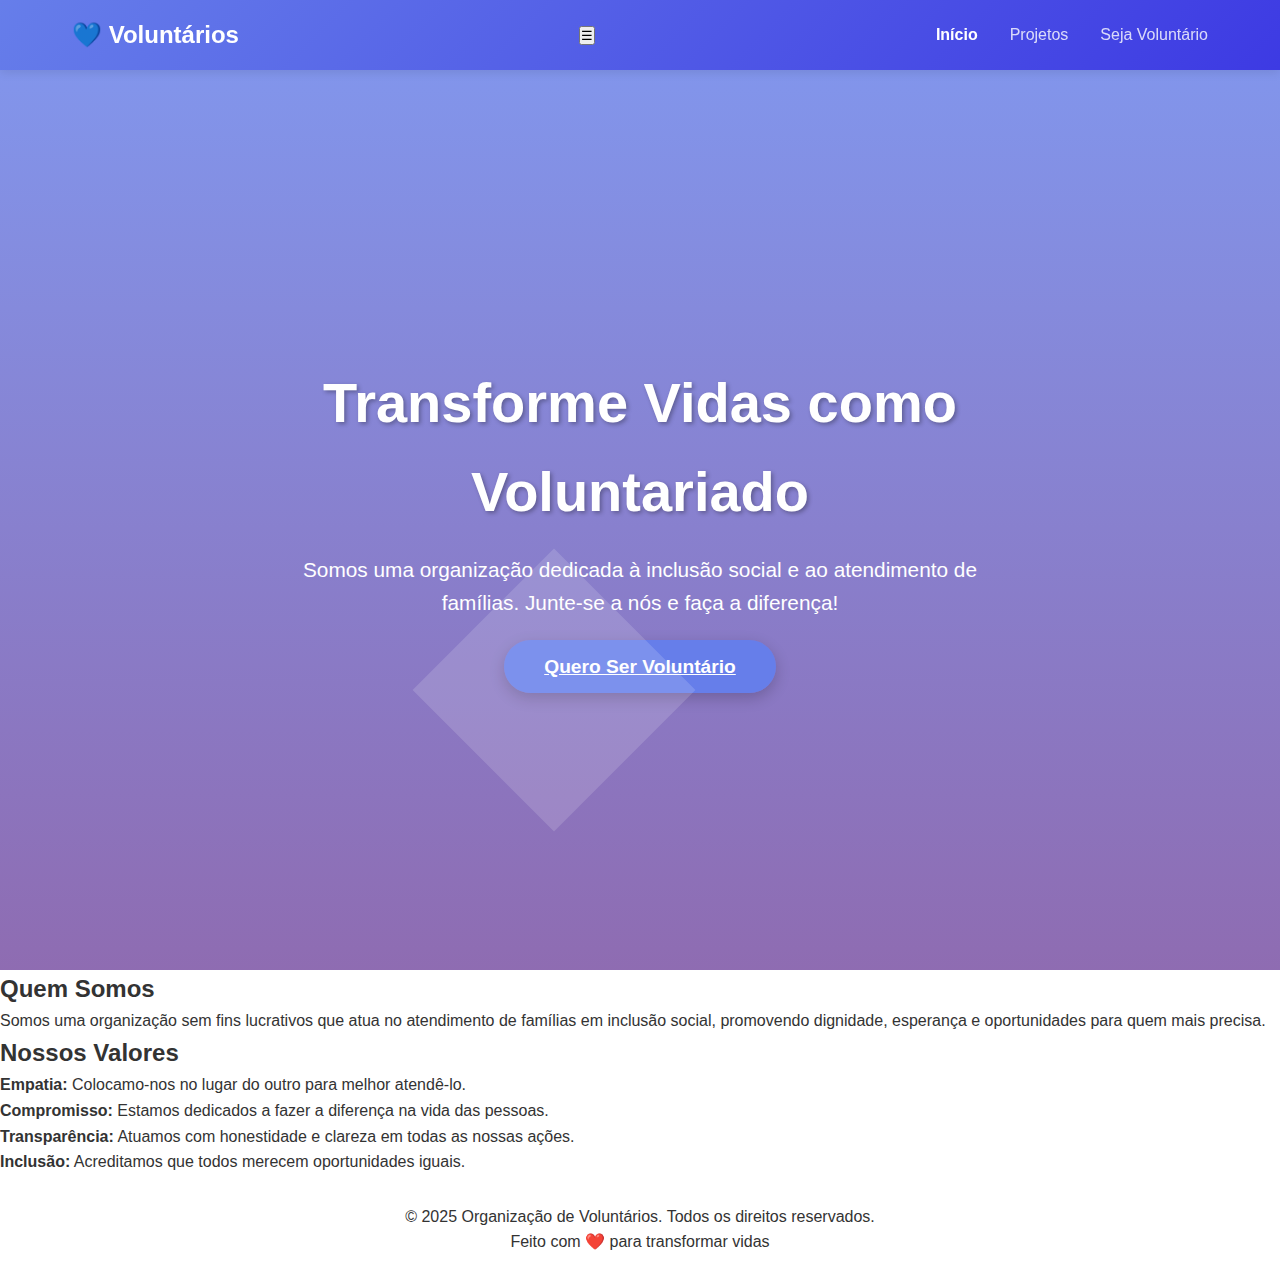
<file: index.html>
<!DOCTYPE html>
<html lang="pt-BR">
<head>
    <meta charset="UTF-8">
    <meta name="viewport" content="width=device-width, initial-scale=1.0">
    <title>Organização de Voluntários - Início</title>
    <link rel="stylesheet" href="style.css">
</head>
<body>
    <!-- Header -->
    <header>
        <nav>
            <div class="logo">&#128153; Voluntários</div>
            <button class="menu-toggle" onclick="toggleMenu()">☰</button>
            <ul id="navMenu">
                <li><a href="index.html" class="active">Início</a></li>
                <li><a href="projeto.html">Projetos</a></li>
                <li><a href="cadastro.html">Seja Voluntário</a></li>        
            </ul>
        </nav>
    </header>

    <!-- Hero Section -->
    <section class="hero">
        <div class="hero-content">
            <h1>Transforme Vidas como Voluntariado</h1>
            <p>Somos uma organização dedicada à inclusão social e ao atendimento de famílias. Junte-se a nós e faça a diferença!</p>
            <a href="cadastro.html" class="btn-primary">Quero Ser Voluntário</a>
                    </div>
    </section>
    
    <!-- Quem Somos -->
    <section class="about">
        <h2>Quem Somos</h2>
        <p>Somos uma organização sem fins lucrativos que atua no atendimento de famílias em inclusão social, promovendo dignidade, esperança e oportunidades para quem mais precisa.</p>
        <h2>Nossos Valores</h2>
                <ul>
            <li><strong>Empatia:</strong> Colocamo-nos no lugar do outro para melhor atendê-lo.</li>
            <li><strong>Compromisso:</strong> Estamos dedicados a fazer a diferença na vida das pessoas.</li>
            <li><strong>Transparência:</strong> Atuamos com honestidade e clareza em todas as nossas ações.</li>
            <li><strong>Inclusão:</strong> Acreditamos que todos merecem oportunidades iguais.</li>
        
    <!-- Footer -->
    <footer>
        <p>&copy; 2025 Organização de Voluntários. Todos os direitos reservados.</p>
     <p>Feito com &#10084;&#65039; para transformar vidas</p>
    </footer>

    <script src="script.js"></script>
</body>
</html>
</file>
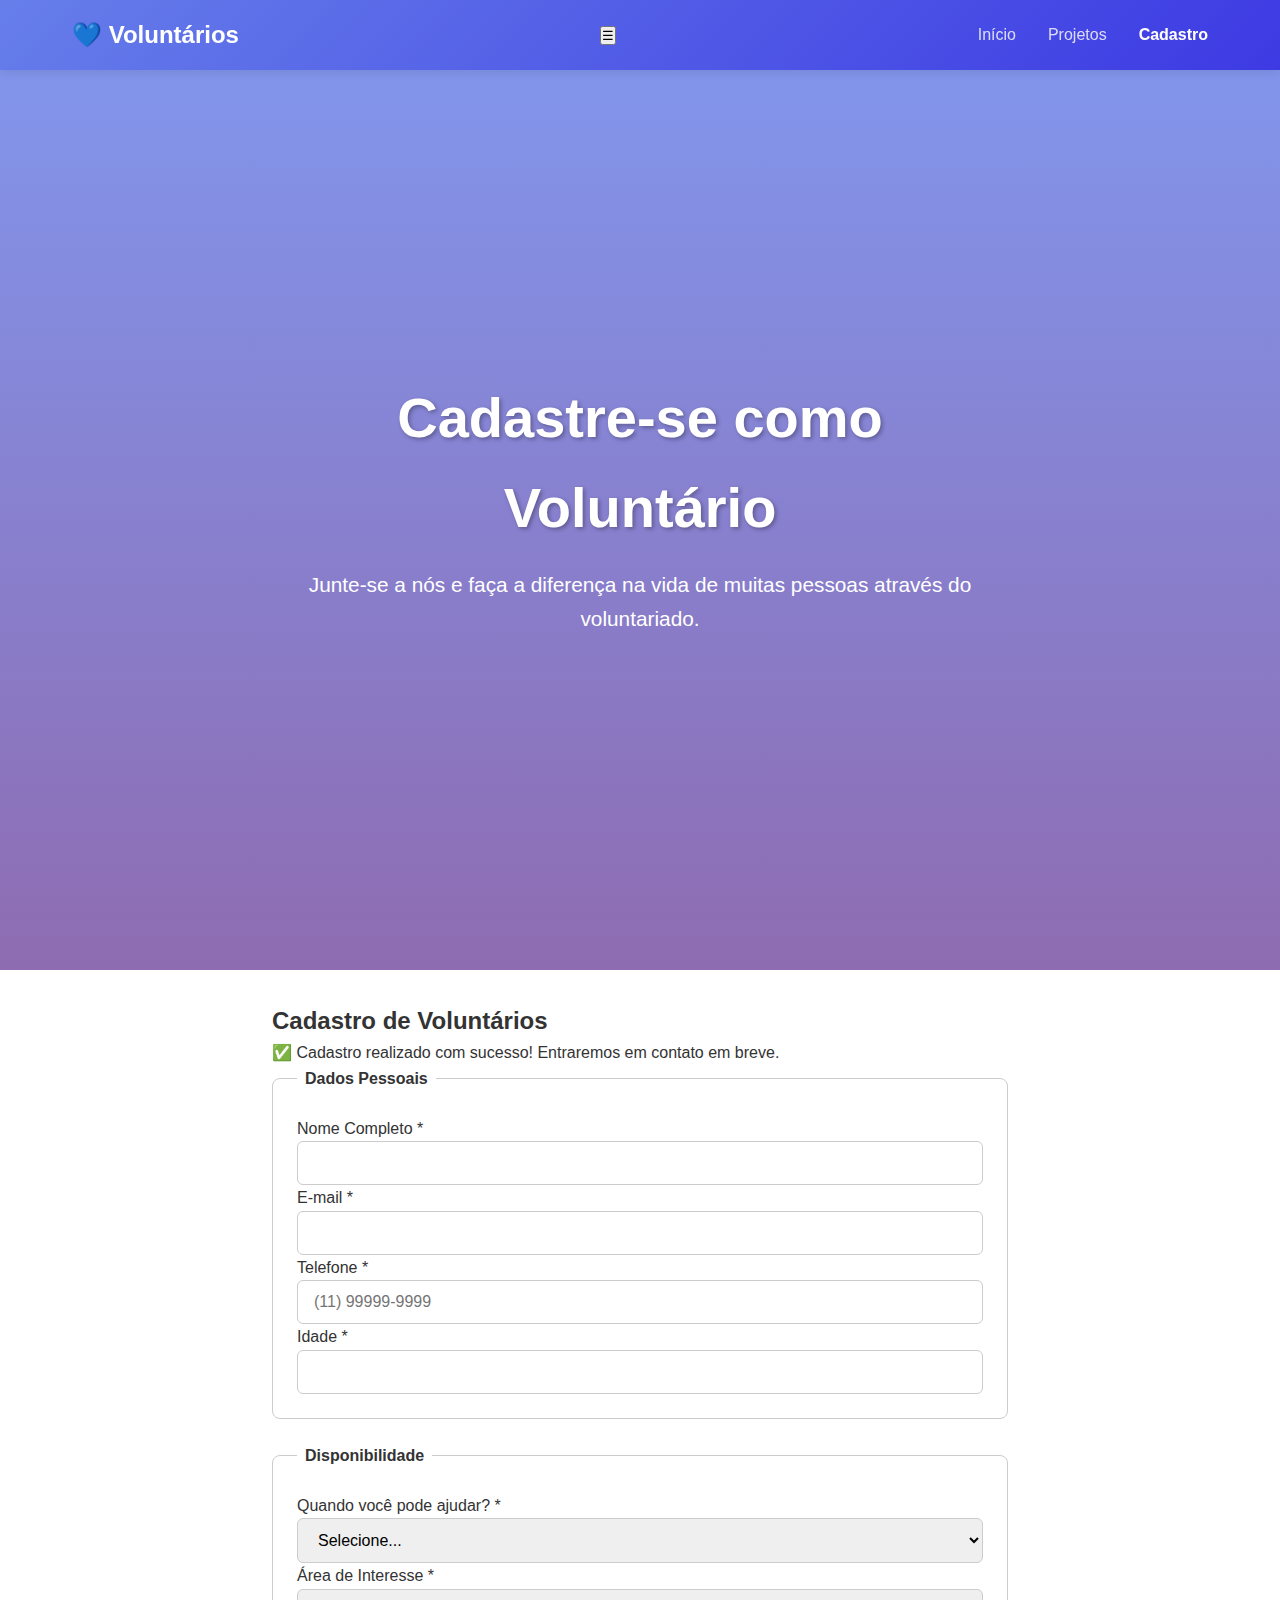
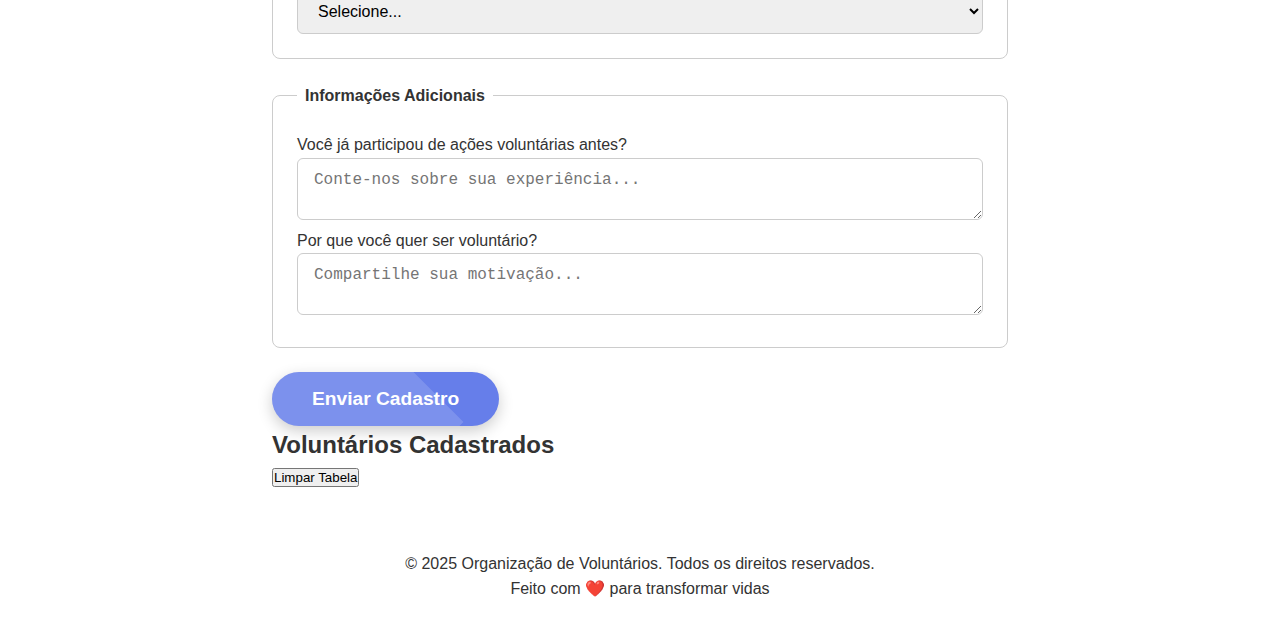
<file: cadastro.html>
<!DOCTYPE html>
<html lang="pt-BR">
<head>
    <meta charset="UTF-8">
    <meta name="viewport" content="width=device-width, initial-scale=1.0">
    <title>Cadastro de Voluntários</title>
    <link rel="stylesheet" href="style.css">
</head>
<body>
    <!-- Header -->
    <header>
        <nav>
           <div class="logo">&#128153; Voluntários</div>
            <button class="menu-toggle" onclick="toggleMenu()">☰</button>
            <ul id="navMenu">
                <li><a href="index.html">Início</a></li>
                <li><a href="projeto.html">Projetos</a></li>
                <li><a href="cadastro.html" class="active">Cadastro</a></li>
            </ul>
        </nav>
    </header>

   
    <section class="hero hero-cadastro">
        <div class="hero-content">
            <h1>Cadastre-se como Voluntário</h1>
            <p>Junte-se a nós e faça a diferença na vida de muitas pessoas através do voluntariado.</p>
        </div>
    </section>

    <!-- Formulário de Cadastro -->
    <main>
        <section class="signup-section">
            <h2>Cadastro de Voluntários</h2>
          <div class="success-message" id="successMessage">
                ✅ Cadastro realizado com sucesso! Entraremos em contato em breve.
            </div>
            <form id="volunteerForm" onsubmit="handleSubmit(event)">
                <fieldset>
                    <legend>Dados Pessoais</legend>
                    <div class="form-group">
                        <label for="nome">Nome Completo *</label>
                        <input type="text" id="nome" name="nome" required>
                    </div>
                    <div class="form-group">
                        <label for="email">E-mail *</label>
                        <input type="email" id="email" name="email" required>
                    </div>
                    <div class="form-group">
                        <label for="telefone">Telefone *</label>
                        <input type="tel" id="telefone" name="telefone" placeholder="(11) 99999-9999" required>
                    </div>
                    <div class="form-group">
                        <label for="idade">Idade *</label>
                        <input type="number" id="idade" name="idade" min="16" max="100" required>
                    </div>
                </fieldset>

                <fieldset>
                    <legend>Disponibilidade</legend>
                    <div class="form-group">
                        <label for="disponibilidade">Quando você pode ajudar? *</label>
                        <select id="disponibilidade" name="disponibilidade" required>
                            <option value="">Selecione...</option>
                            <option value="final-de-semana">Final de semana</option>
                            <option value="dias-uteis">Dias úteis</option>
                            <option value="flexivel">Horário flexível</option>
                            <option value="pontual">Ações pontuais</option>
                        </select>
                    </div>
                    <div class="form-group">
                        <label for="area-interesse">Área de Interesse *</label>
                        <select id="area-interesse" name="area-interesse" required>
                            <option value="">Selecione...</option>
                            <option value="distribuicao-alimentos">Distribuição de Alimentos</option>
                            <option value="educacao">Educação e Capacitação</option>
                            <option value="saude">Apoio à Saúde</option>
                            <option value="administrativo">Apoio Administrativo</option>
                            <option value="qualquer">Qualquer área</option>
                        </select>
                    </div>
                </fieldset>

                <fieldset>
                    <legend>Informações Adicionais</legend>
                    <div class="form-group">
                        <label for="experiencia">Você já participou de ações voluntárias antes?</label>
                        <textarea id="experiencia" name="experiencia" placeholder="Conte-nos sobre sua experiência..."></textarea>
                    </div>
                    <div class="form-group">
                        <label for="motivacao">Por que você quer ser voluntário?</label>
                        <textarea id="motivacao" name="motivacao" placeholder="Compartilhe sua motivação..."></textarea>
                    </div>
                </fieldset>

                <button type="submit" class="btn-primary">Enviar Cadastro</button>
            </form>
           <!-- Lista de Voluntários Cadastrados -->
            <section class="voluntarios-lista">
                <h2>Voluntários Cadastrados</h2>
                <div id="tabelaVoluntarios">                   
                </div>
                <button onclick="limparTabela()">Limpar Tabela</button>
            </section>

        </section>
    </main>

    <!-- Footer -->
    <footer>
        <p>&copy; 2025 Organização de Voluntários. Todos os direitos reservados.</p>
    <p>Feito com &#10084;&#65039; para transformar vidas</p>
    </footer>

    <script src="script.js"></script>
</body>
</html>
</file>
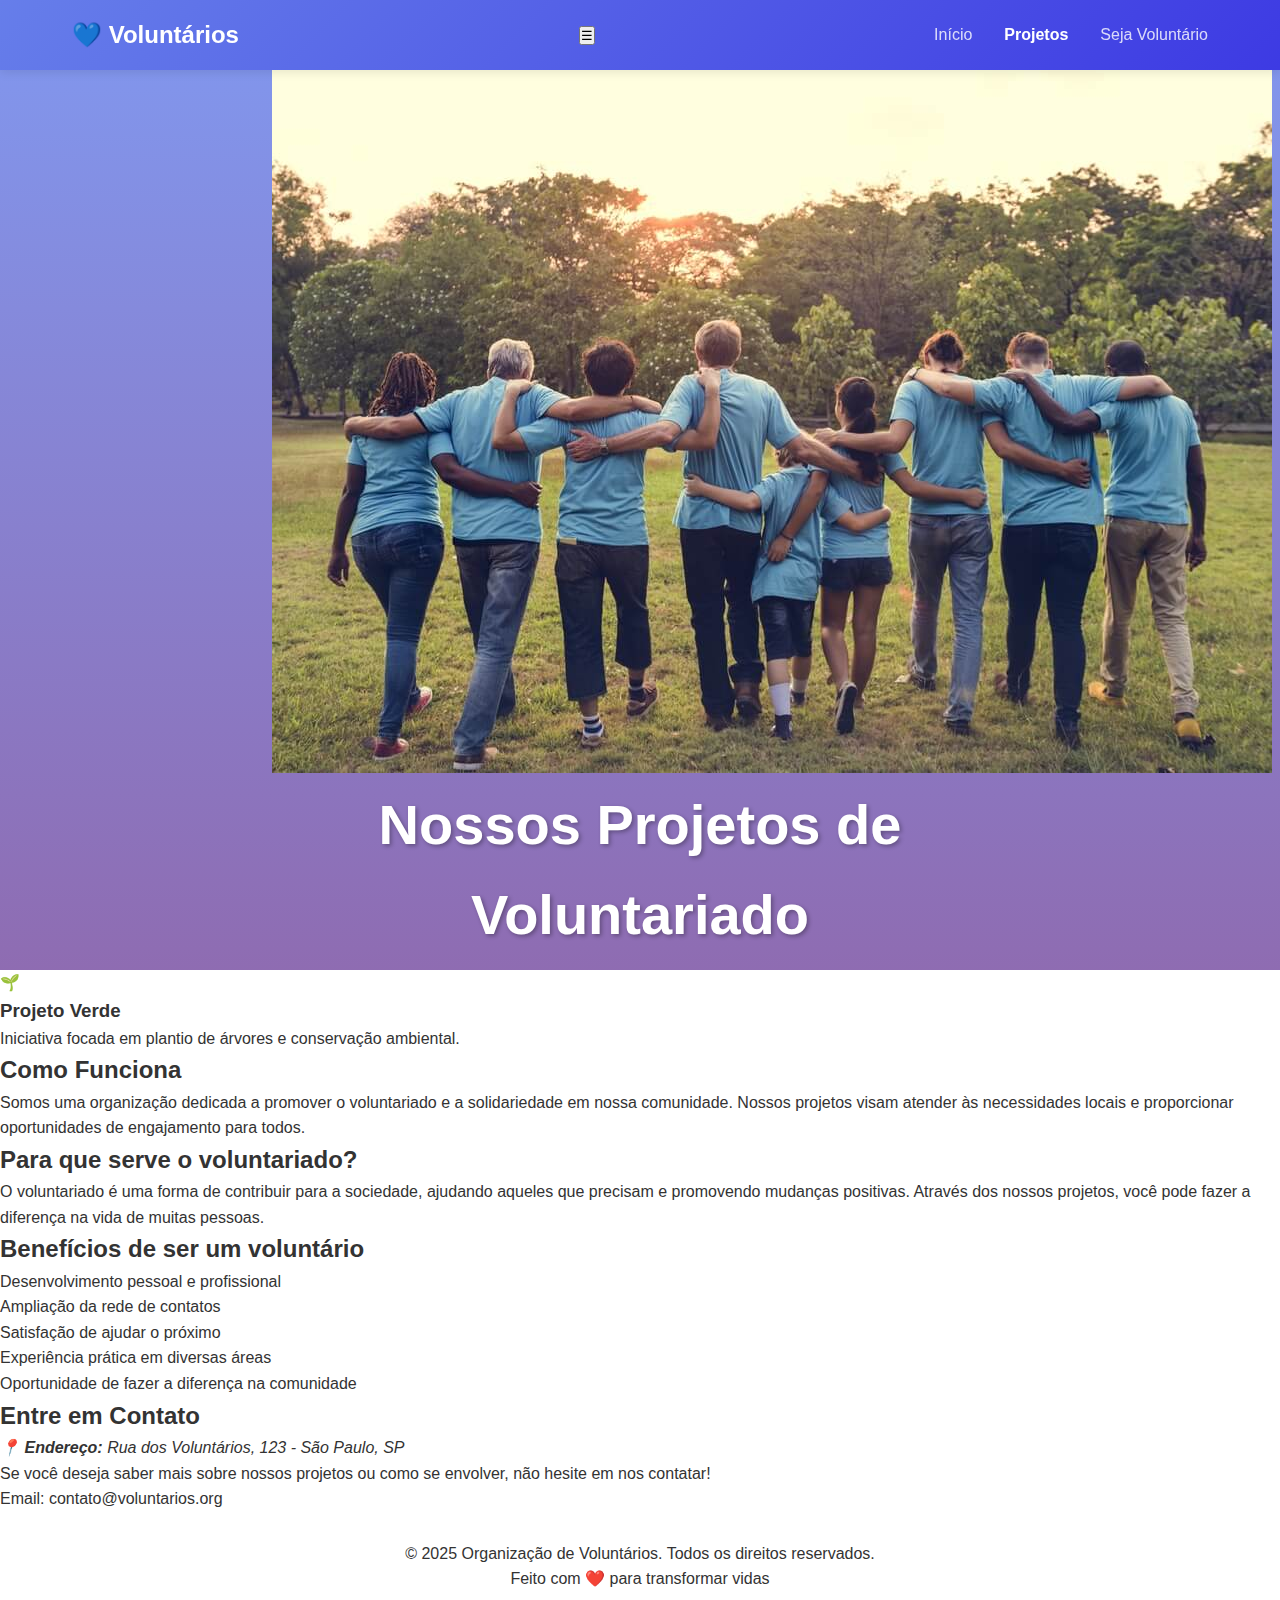
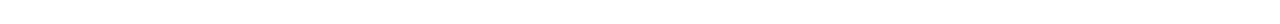
<file: projeto.html>
<!DOCTYPE html>
<html lang="pt-BR">
<head>
    <meta charset="UTF-8">
    <meta name="viewport" content="width=device-width, initial-scale=1.0">
    <title>Projetos de Voluntariado</title>
    <link rel="stylesheet" href="style.css">
</head>
<body>
    <!-- Header -->
    <header>
        <nav>
            <div class="logo">💙 Voluntários</div>
            <button class="menu-toggle" onclick="toggleMenu()">☰</button>
            <ul id="navMenu">
                <li><a href="index.html">Início</a></li>
                <li><a href="projeto.html" class="active">Projetos</a></li>
                <li><a href="cadastro.html">Seja Voluntário</a></li>
            </ul>
        </nav>
    </header>
    <!-- Hero Section -->    
   <section class="hero hero-projetos">
        <div class="hero-content">
            <img src="Imagens/Voluntariados.jpg" alt="Imagem de Voluntariado" class="hero-image">
            <h1>Nossos Projetos de Voluntariado</h1>
            
        </div>
    </section>
<div class="impact-cards">
            <div class="card">
                <div class="card-icon">🌱</div>
                <h3>Projeto Verde</h3>
                <p>Iniciativa focada em plantio de árvores e conservação ambiental.</p>
            </div>
        </div>
    <section class="About">
        <h2>Como Funciona</h2>
        <p>Somos uma organização dedicada a promover o voluntariado e a solidariedade em nossa comunidade. Nossos projetos visam atender às necessidades locais e proporcionar oportunidades de engajamento para todos.</p>

        <h2>Para que serve o voluntariado?</h2>
        <p>O voluntariado é uma forma de contribuir para a sociedade, ajudando aqueles que precisam e promovendo mudanças positivas. Através dos nossos projetos, você pode fazer a diferença na vida de muitas pessoas.</p>

        <h2>Benefícios de ser um voluntário</h2>
        <ul>
            <li>Desenvolvimento pessoal e profissional</li>
            <li>Ampliação da rede de contatos</li>
            <li>Satisfação de ajudar o próximo</li>
            <li>Experiência prática em diversas áreas</li>
            <li>Oportunidade de fazer a diferença na comunidade</li>
        </ul>
    </section>

    </section>

     </section class="contact">
        <h2>Entre em Contato</h2>
        <address>
            <p>&#x1F4CD <strong>Endereço:</strong> Rua dos Voluntários, 123 - São Paulo, SP</p>
        </address>
        <p>Se você deseja saber mais sobre nossos projetos ou como se envolver, não hesite em nos contatar!</p>
        <ul>
            <li>Email: contato@voluntarios.org</li>

    
    </section>


    <!-- Footer -->
    <footer>
        <p>&copy; 2025 Organização de Voluntários. Todos os direitos reservados.</p>
        <p>Feito com ❤️ para transformar vidas</p>
    </footer>

    <script src="script.js"></script>
</body>
</html>
</file>
<file: style.css>
* {
    margin: 0;
    padding: 0;
    box-sizing: border-box;
}


body {
    font-family: 'Segoe UI', Tahoma, Geneva, Verdana, sans-serif;
    line-height: 1.6;
    color: #333;
}


/* ==========================
   Header e Navegação
   ========================== */
header {
    background: linear-gradient(135deg, #667eea 0%, #3d3ae3 100%);
    color: white;
    padding: 1rem 0;
    position: fixed;
    width: 100%;
    top: 0;
    z-index: 1000;
    box-shadow: 0 2px 10px rgba(0,0,0,0.1);
}


nav {
    max-width: 1200px;
    margin: 0 auto;
    display: flex;
    justify-content: space-between;
    align-items: center;
    padding: 0 2rem;
}


.logo {
    font-size: 1.5rem;
    font-weight: bold;
}


nav ul {
    display: flex;
    list-style: none;
    gap: 2rem;
}


nav a {
    color: white;
    text-decoration: none;
    transition: opacity 0.3s;
    font-weight: 500;
}


nav a:hover,
nav a.active {
    opacity: 1;
    font-weight: bold;
}


nav a {
    opacity: 0.8;
}



.hero {
    background: linear-gradient(rgba(102, 126, 234, 0.8), rgba(118, 75, 162, 0.8)),
                url('data:image/svg+xml,<svg xmlns="http://www.w3.org/2000/svg" viewBox="0 0 1200 600"><rect fill="%23f0f0f0" width="1200" height="600"/></svg>');
    background-size: cover;
    background-position: center;
    height: 100vh;
    display: flex;
    align-items: center;
    justify-content: center;
    text-align: center;
    color: white;
    margin-top: 70px;
}


.hero-page {
    background: linear-gradient(135deg, #667eea 0%, #764ba2 100%);
    padding: 8rem 2rem 4rem;
    text-align: center;
    color: white;
    margin-top: 70px;
}


.hero-content, .signup-section {
    max-width: 800px;
    margin: 0 auto;
    padding: 2rem;
    animation: fadeInUp 1s ease-out;
}


.hero h1,
.hero-page h1 {
    font-size: 3.5rem;
    margin-bottom: 1rem;
    text-shadow: 2px 2px 4px rgba(0,0,0,0.3);
}


.hero p,
.hero-page p {
    font-size: 1.3rem;
    margin-bottom: 2rem;
}

.cta-buttons{
    display: flex;
    flex-direction: row;/*lado a lado*/
    gap: 1.5rem; /* espaços entre os botões*/
    justify-content: center;/* centralizados os horizontes*/
    align-items: center;
    flex-wrap: wrap;
    margin-top: 2rem;
}

.btn-primary, .btn-secondary{
    flex: 1 1 200px;
    max-width: 250px;
    padding: 1rem 2.5rem;
    font-size: 1.2rem;
    font-weight: bold;
    border-radius: 50px;
    border: none;
    cursor: pointer;
    transition: all 0.3s ease;
    box-shadow: 0 5px 15px rgba(0, 0, 0, 0.2);
    position: relative;
    overflow: hidden;
    text-align: center;
}

.btn-primary{
    background: #667eea;
    color: white;
}
.btn-secondary{
    background: #764ba2;
    color: white;
}

.btn-primary:hover, .btn-secondary:hover{
    transform: translateY(-3px) scale(1.05);
    box-shadow: 0 10px 25px rgba(0,0, 0, 0.3);

}
.btn-primary::after, .btn-secondary::after{
    content: '';
    position: absolute;
    top: -50px;
    left: -50px;
    width: 200px;
    height: 200px;
    background: rgba(255,255,255, 0.15);
    transform: rotate(45deg);
    transition: all 0.5 ease;
}
.btn-primary:hover::after, .btn-secondary:hover::after{
    top:-20px;
    left: -20px;

}

form fieldset{
    border: 1px solid #ccc;
    border-radius: 8px;
    padding: 1.5rem;
    margin-bottom: 1.5rem;
}
form legend{
    font-weight: bold;
    padding: 0 0.5rem;
}
form-group{
    margin-bottom: 1rem;

}
.form-label{
    display: block;
    margin-bottom: 0.5rem;
    font-weight: 500;
}
.form-group input,
.form-group select,
.form-group textarea{
    width: 100%;
    padding: 0.75rem 1rem;
    border-radius: 6px;
    border: 1px solid #ccc;
    font-size: 1rem;
}
.sucess-message{
    display: none;
    margin-top: 1rem;
    color:green;
    font-weight: bold;
    text-align: center;
}

footer{
    text-align: center;
    padding: 2rem;
    background: white;
    margin-top: -3px;
}

#tabelaVoluntarios table{
    width: 100%;
    border-collapse: collapse;
    margin-top: 1rem;
    font-family: 'Segoi UI', 'Segoe UI', Tahoma, Geneva, Verdana, sans-serif;
}
#tabelaVoluntarios th,
#tabelaVoluntarios td{
    padding: 0.75rem 1rem;
    border: 1px solid #ccc;
    text-align: center; 

}
#tabelaVoluntarios th{
    background-color: #667eea;
    color: white;
    font-family: 600;
}
#tabelaVoluntarios tr:nth-child(even){
    background-color: #f9f9f9;
}
#tabelaVoluntarios tr:hover{
    background-color: #e0e0ff;
}
#tabelaVoluntarios table{
    border-radius: 8px;
    overflow: hidden;
    box-shadow: 0 2px 8px rgba(0,0,0, 1);
}
#tabelaVoluntarios p{
    text-align: center;
    font-weight: 500;
    color: #333;
    padding: 1rem;

} 
@keyframes fadeInUp {
    from {
        opacity: 0;
        transform: translateY(20px);
    }
    to {
        opacity: 1;
        transform: translateY(0);
    }
}

/* ==========================
   Seções
   ========================== */

.hero,
.about,
footer {
    animation: fadeInUp 1s ease-out;
}
</file>
